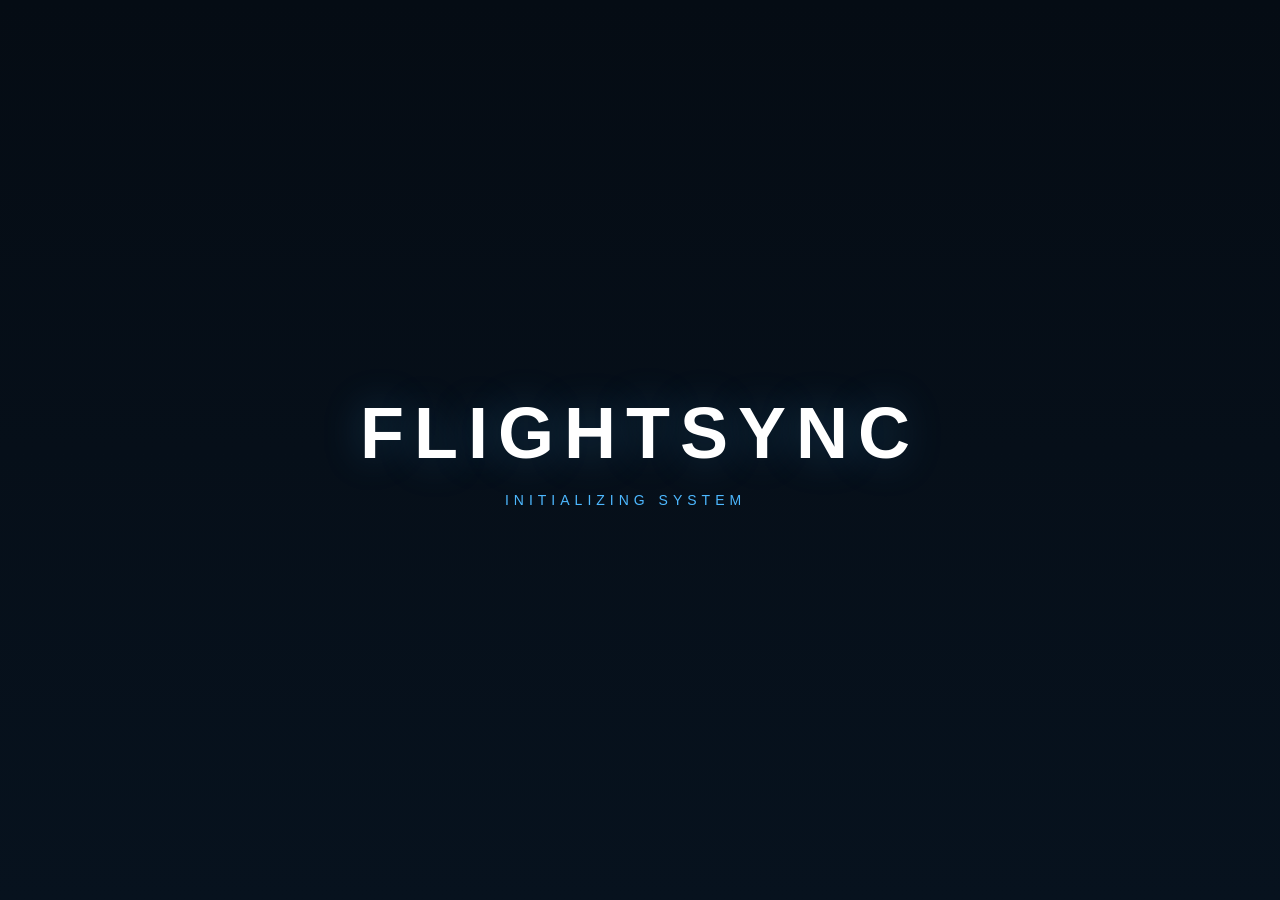
<file: index.html>
<!DOCTYPE html>

<html lang="en">

<head>

<meta charset="UTF-8">

<meta
name="viewport"
content="width=device-width, initial-scale=1.0"
>

<title>
FLIGHTSYNC
</title>

<link
rel="stylesheet"
href="css/main.css"
>

</head>

<body>

<div id="loading">

<div class="logo">

FLIGHTSYNC

</div>

<div class="subtitle">

INITIALIZING SYSTEM

</div>

</div>

<script>

setTimeout(()=>{

const session =
localStorage.getItem(
'flightsync_session'
)

if(

session

&&

session !== 'null'

&&

session !== ''

){

window.location.replace(
'map.html'
)

}

else{

window.location.replace(
'login.html'
)

}

},1500)

</script>

</body>

</html>
</file>
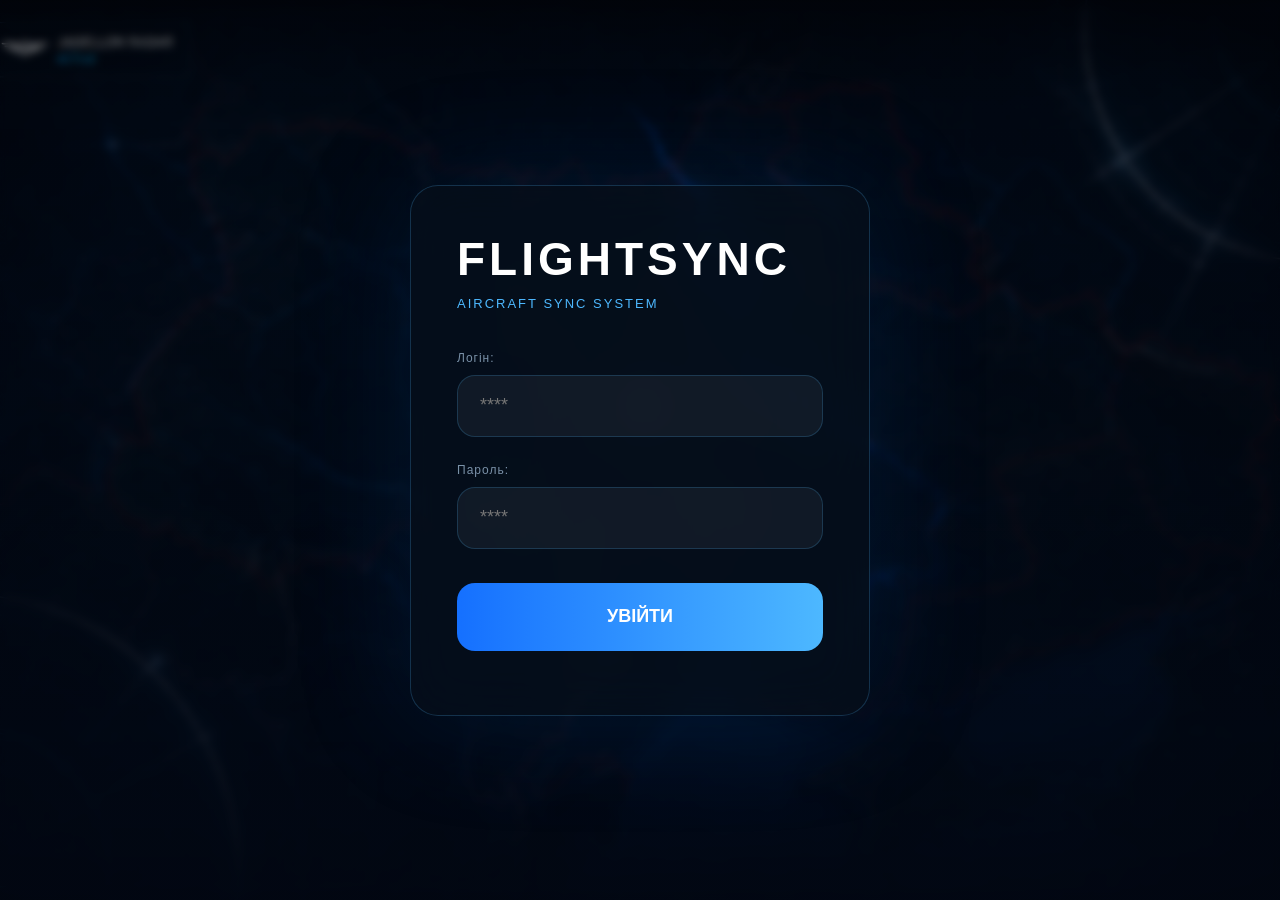
<file: login.html>
<!DOCTYPE html>

<html lang="en">

<head>

<meta charset="UTF-8">

<meta
name="viewport"
content="width=device-width, initial-scale=1.0"
/>

<title>
FLIGHTSYNC
</title>

<link
rel="stylesheet"
href="css/login.css"
/>

</head>

<body>

<div class="overlay"></div>

<div class="login-card">

<div class="logo">

<div class="title">
FLIGHTSYNC
</div>

<div class="subtitle">
AIRCRAFT SYNC SYSTEM
</div>

</div>

<form
id="loginForm"
>

<div class="field">

<label>
Логін:
</label>

<input

type="text"

id="login"

placeholder="****"

required

/>

</div>

<div class="field">

<label>
Пароль:
</label>

<input

type="password"

id="password"

placeholder="****"

required

/>

</div>

<button
type="submit"
class="connect"

>

УВІЙТИ

</button>

<div
id="error"
class="error"
>
</div>

</form>

</div>
<script
type="module"
src="js/login.js"
></script>

</body>

</html>
</file>
<file: css/main.css>
*{

margin:0;

padding:0;

box-sizing:border-box;

font-family:

Inter,
Segoe UI,
sans-serif;

}

body{

height:100vh;

overflow:hidden;

background:

linear-gradient(

180deg,

#050C14,

#07121E

);

display:flex;

justify-content:center;

align-items:center;

}

#loading{

display:flex;

flex-direction:column;

align-items:center;

animation:

fade

1.2s
ease;

}

.logo{

color:

white;

font-size:72px;

font-weight:900;

letter-spacing:10px;

text-shadow:

0
0
40px

rgba(
77,
184,
255,
0.25
);

}

.subtitle{

margin-top:18px;

color:

#4DB8FF;

font-size:14px;

letter-spacing:5px;

}

.subtitle::after{

content:'';

display:inline-block;

width:20px;

animation:

blink

1s

infinite;

}

@keyframes blink{

0%{
opacity:0;
}

50%{
opacity:1;
}

100%{
opacity:0;
}

}

@keyframes fade{

from{

opacity:0;

transform:

translateY(
20px
);

}

to{

opacity:1;

transform:

translateY(
0
);

}

}

@media(max-width:700px){

.logo{

font-size:42px;

letter-spacing:6px;

}

.subtitle{

font-size:11px;

}

}
.monitor{

height:100vh;

background:

linear-gradient(

180deg,

#050C14,

#07121E

);

padding:34px;

color:white;

}

.topbar{

display:flex;

justify-content:space-between;

align-items:center;

}

.logo-small{

font-size:32px;

font-weight:900;

letter-spacing:6px;

}

.subtitle-small{

margin-top:8px;

color:

#4DB8FF;

font-size:13px;

letter-spacing:2px;

}

#logout{

width:180px;

height:58px;

border:none;

border-radius:18px;

background:

linear-gradient(

90deg,

#902626,

#D64D4D

);

color:white;

font-size:15px;

font-weight:700;

cursor:pointer;

}

.dashboard{

margin-top:32px;

display:grid;

grid-template-columns:

repeat(
3,
1fr
);

gap:20px;

}

.card{

background:

rgba(
13,
24,
37,
0.9
);

border:

1px
solid

rgba(
77,
184,
255,
0.15
);

padding:28px;

border-radius:24px;

}

.label{

color:

#7A91A8;

font-size:13px;

letter-spacing:2px;

}

.value{

margin-top:12px;

font-size:42px;

font-weight:800;

color:

#4DB8FF;

}

.map{

margin-top:30px;

height:

calc(
100vh
-----

290px
);

border-radius:30px;

background:

linear-gradient(

180deg,

#0D1825,

#07121E

);

display:flex;

justify-content:center;

align-items:center;

font-size:28px;

color:

#4DB8FF;

border:

1px
solid

rgba(
77,
184,
255,
0.15
);

}

@media(max-width:900px){

.dashboard{

grid-template-columns:
1fr;

}

}
</file>
<file: css/login.css>
*{
margin:0;
padding:0;
box-sizing:border-box;
font-family:
Inter,
Segoe UI,
sans-serif;
}

body{

height:100vh;

overflow:hidden;

background:

url(
'../source/login_background.png'
)

center
center

/

cover

no-repeat;

display:flex;

justify-content:center;

align-items:center;

position:relative;

}

.overlay{

position:absolute;

inset:0;

background:

linear-gradient(

180deg,

rgba(
2,
8,
20,
0.45
),

rgba(
2,
8,
20,
0.82
)

);

backdrop-filter:

blur(
4px
);

}

.login-card{

position:relative;

z-index:2;

width:460px;

padding:46px;

border-radius:28px;

background:

rgba(
8,
18,
31,
0.58
);

border:

1px
solid

rgba(
77,
184,
255,
0.22
);

backdrop-filter:

blur(
26px
);

box-shadow:

0
0
120px

rgba(
0,
80,
180,
0.18
);

animation:

appear

1.2s
ease;

}

@keyframes appear{

from{

opacity:0;

transform:

translateY(
40px
);

}

to{

opacity:1;

transform:

translateY(
0
);

}

}

.logo{

margin-bottom:40px;

}

.title{

color:white;

font-size:46px;

font-weight:800;

letter-spacing:4px;

}

.subtitle{

margin-top:10px;

color:

#4DB8FF;

font-size:13px;

letter-spacing:2px;

}

.field{

margin-top:26px;

display:flex;

flex-direction:column;

}

label{

color:

#7A91A8;

font-size:12px;

margin-bottom:10px;

letter-spacing:1px;

}

input{

height:62px;

background:

rgba(
255,
255,
255,
0.05
);

border:

1px
solid

rgba(
77,
184,
255,
0.2
);

border-radius:18px;

padding-left:22px;

color:white;

font-size:18px;

outline:none;

transition:0.3s;

}

input:focus{

border-color:

#4DB8FF;

box-shadow:

0
0
30px

rgba(
77,
184,
255,
0.25
);

}

.connect{

width:100%;

height:68px;

margin-top:34px;

border:none;

border-radius:18px;

background:

linear-gradient(

90deg,

#1570FF,

#4DB8FF

);

color:white;

font-size:18px;

font-weight:800;

cursor:pointer;

transition:0.3s;

}

.connect:hover{

transform:

translateY(
-2px
);

box-shadow:

0
20px
40px

rgba(
21,
112,
255,
0.35
);

}

.error{

margin-top:18px;

color:

#FF6767;

font-size:14px;

}

@media(max-width:600px){

.login-card{

width:92%;

padding:34px;

}

.title{

font-size:32px;

}

}
</file>
